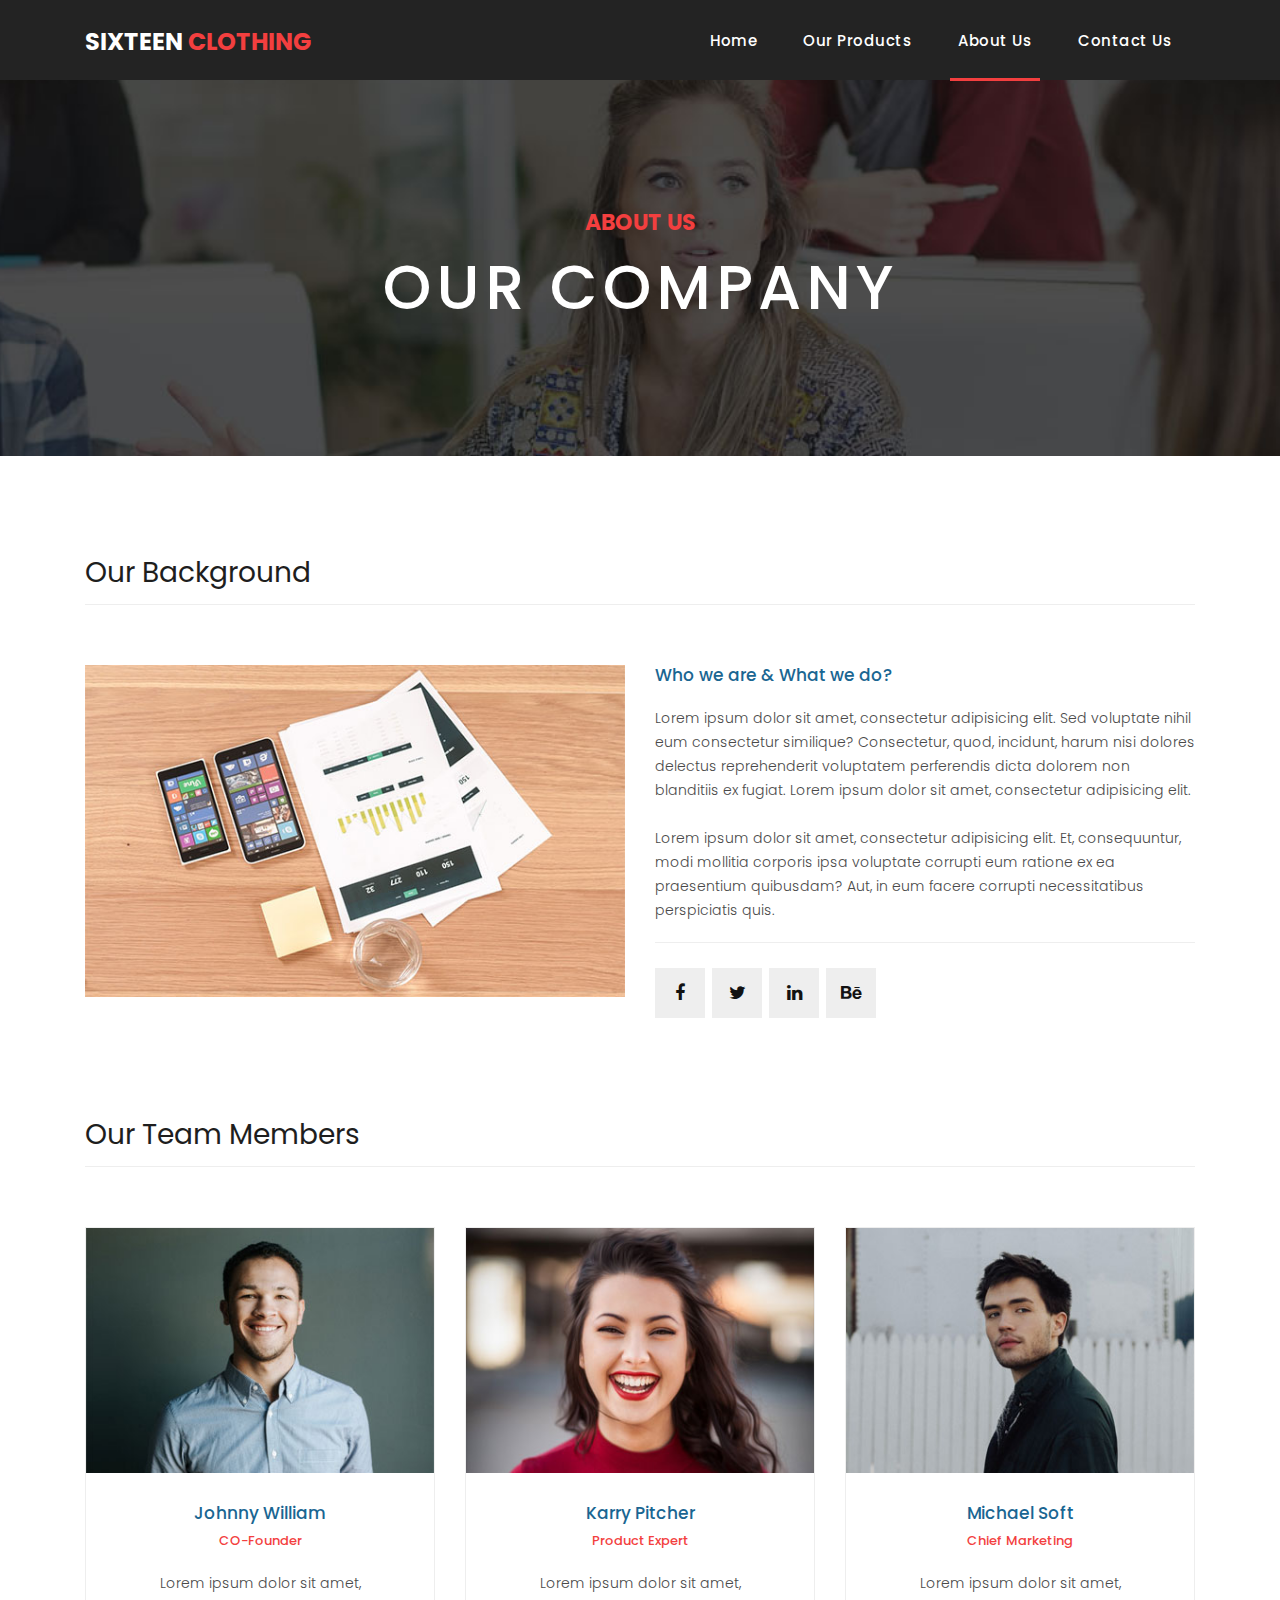
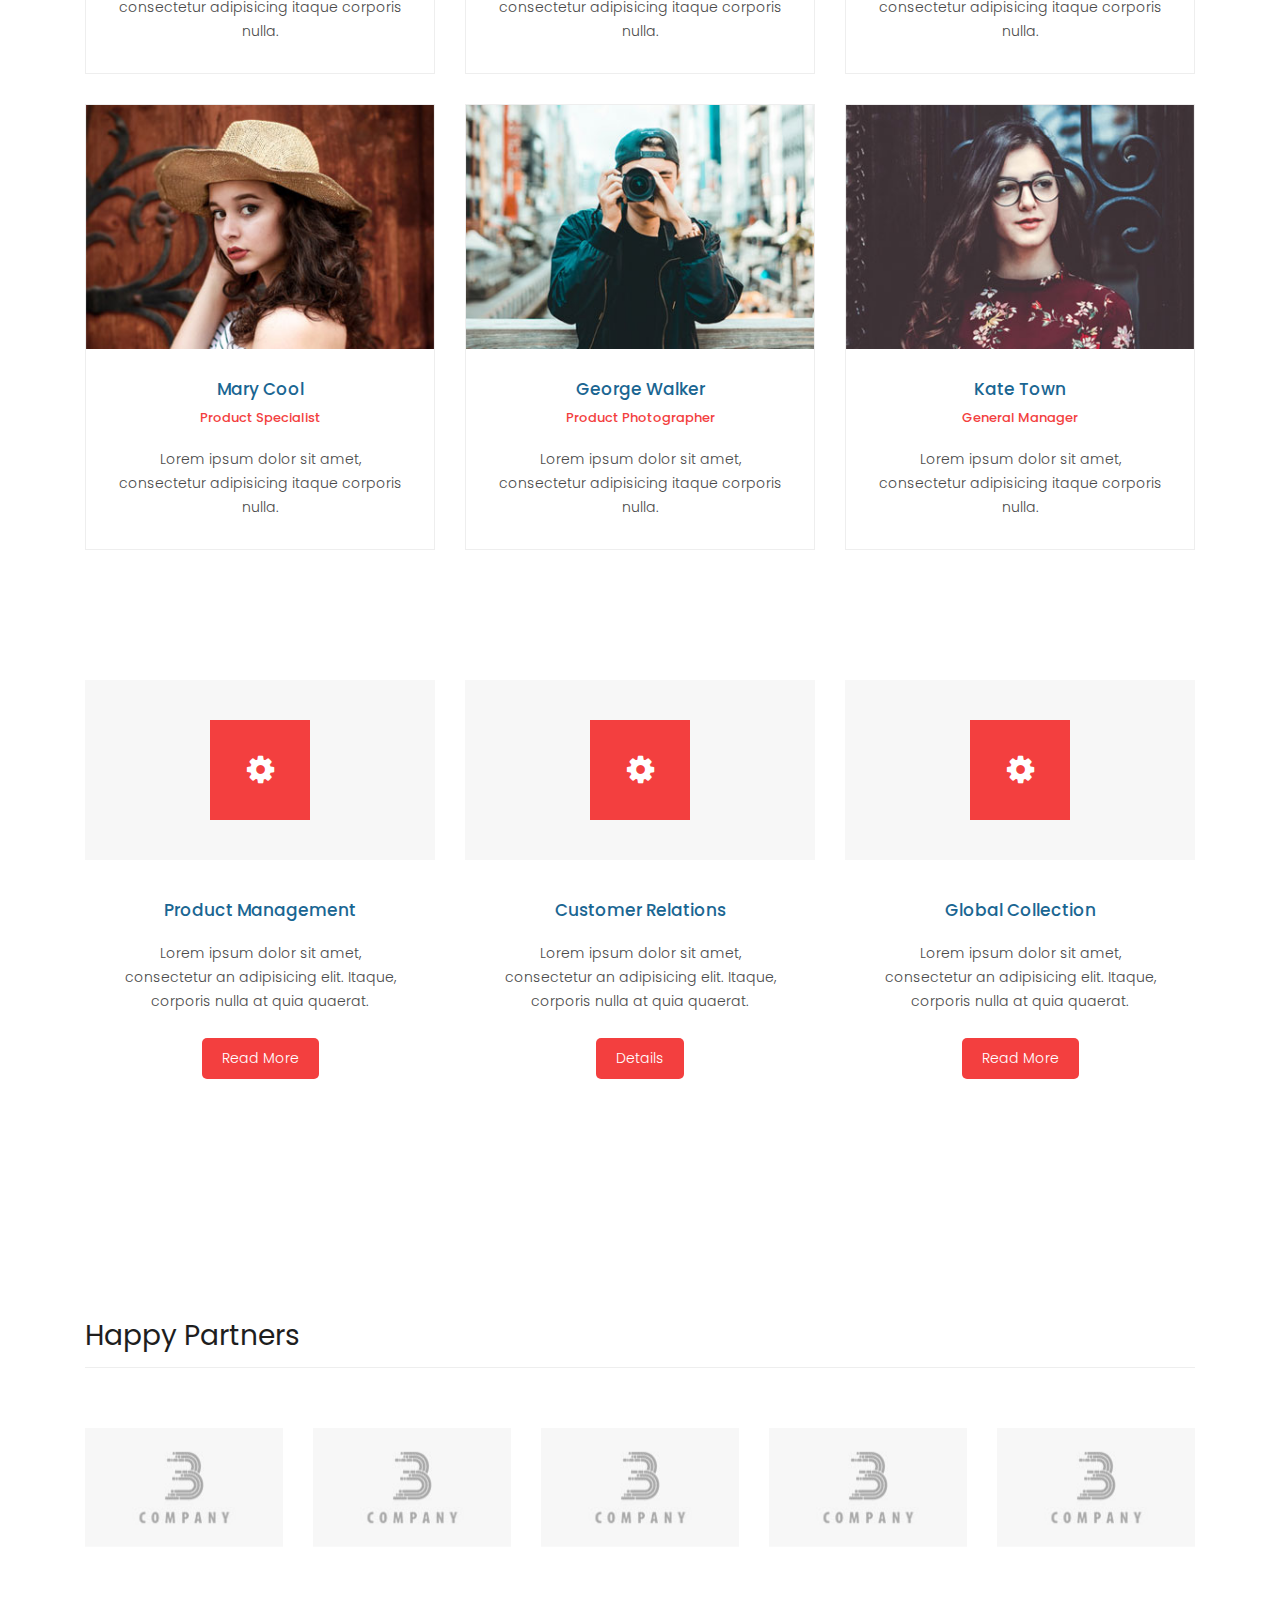
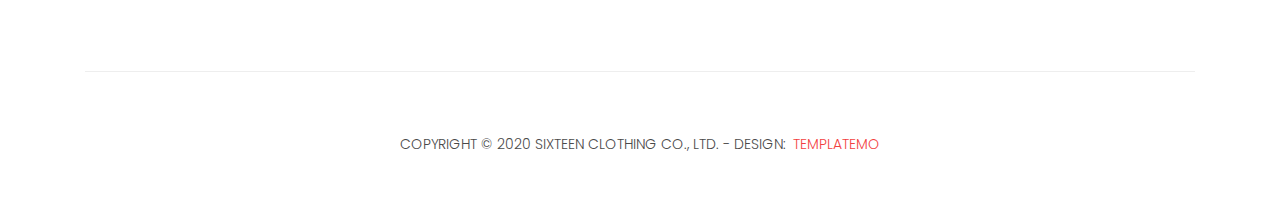
<file: templatemo_546_sixteen_clothing/about.html>
<!DOCTYPE html>
<html lang="en">

  <head>

    <meta charset="utf-8">
    <meta name="viewport" content="width=device-width, initial-scale=1, shrink-to-fit=no">
    <meta name="description" content="">
    <meta name="author" content="">
    <link href="https://fonts.googleapis.com/css?family=Poppins:100,200,300,400,500,600,700,800,900&display=swap" rel="stylesheet">

    <title>Sixteen Clothing - About Page</title>

    <!-- Bootstrap core CSS -->
    <link href="vendor/bootstrap/css/bootstrap.min.css" rel="stylesheet">
<!--

TemplateMo 546 Sixteen Clothing

https://templatemo.com/tm-546-sixteen-clothing

-->

    <!-- Additional CSS Files -->
    <link rel="stylesheet" href="assets/css/fontawesome.css">
    <link rel="stylesheet" href="assets/css/templatemo-sixteen.css">
    <link rel="stylesheet" href="assets/css/owl.css">

  </head>

  <body>

    <!-- ***** Preloader Start ***** -->
    <div id="preloader">
        <div class="jumper">
            <div></div>
            <div></div>
            <div></div>
        </div>
    </div>  
    <!-- ***** Preloader End ***** -->

    <!-- Header -->
    <header class="">
      <nav class="navbar navbar-expand-lg">
        <div class="container">
          <a class="navbar-brand" href="index.html"><h2>Sixteen <em>Clothing</em></h2></a>
          <button class="navbar-toggler" type="button" data-toggle="collapse" data-target="#navbarResponsive" aria-controls="navbarResponsive" aria-expanded="false" aria-label="Toggle navigation">
            <span class="navbar-toggler-icon"></span>
          </button>
          <div class="collapse navbar-collapse" id="navbarResponsive">
            <ul class="navbar-nav ml-auto">
              <li class="nav-item">
                <a class="nav-link" href="index.html">Home
                  <span class="sr-only">(current)</span>
                </a>
              </li> 
              <li class="nav-item">
                <a class="nav-link" href="products.html">Our Products</a>
              </li>
              <li class="nav-item active">
                <a class="nav-link" href="about.html">About Us</a>
              </li>
              <li class="nav-item">
                <a class="nav-link" href="contact.html">Contact Us</a>
              </li>
            </ul>
          </div>
        </div>
      </nav>
    </header>

    <!-- Page Content -->
    <div class="page-heading about-heading header-text">
      <div class="container">
        <div class="row">
          <div class="col-md-12">
            <div class="text-content">
              <h4>about us</h4>
              <h2>our company</h2>
            </div>
          </div>
        </div>
      </div>
    </div>


    <div class="best-features about-features">
      <div class="container">
        <div class="row">
          <div class="col-md-12">
            <div class="section-heading">
              <h2>Our Background</h2>
            </div>
          </div>
          <div class="col-md-6">
            <div class="right-image">
              <img src="assets/images/feature-image.jpg" alt="">
            </div>
          </div>
          <div class="col-md-6">
            <div class="left-content">
              <h4>Who we are &amp; What we do?</h4>
              <p>Lorem ipsum dolor sit amet, consectetur adipisicing elit. Sed voluptate nihil eum consectetur similique? Consectetur, quod, incidunt, harum nisi dolores delectus reprehenderit voluptatem perferendis dicta dolorem non blanditiis ex fugiat. Lorem ipsum dolor sit amet, consectetur adipisicing elit.<br><br>Lorem ipsum dolor sit amet, consectetur adipisicing elit. Et, consequuntur, modi mollitia corporis ipsa voluptate corrupti eum ratione ex ea praesentium quibusdam? Aut, in eum facere corrupti necessitatibus perspiciatis quis.</p>
              <ul class="social-icons">
                <li><a href="#"><i class="fa fa-facebook"></i></a></li>
                <li><a href="#"><i class="fa fa-twitter"></i></a></li>
                <li><a href="#"><i class="fa fa-linkedin"></i></a></li>
                <li><a href="#"><i class="fa fa-behance"></i></a></li>
              </ul>
            </div>
          </div>
        </div>
      </div>
    </div>

    
    <div class="team-members">
      <div class="container">
        <div class="row">
          <div class="col-md-12">
            <div class="section-heading">
              <h2>Our Team Members</h2>
            </div>
          </div>
          <div class="col-md-4">
            <div class="team-member">
              <div class="thumb-container">
                <img src="assets/images/team_01.jpg" alt="">
                <div class="hover-effect">
                  <div class="hover-content">
                    <ul class="social-icons">
                      <li><a href="#"><i class="fa fa-facebook"></i></a></li>
                      <li><a href="#"><i class="fa fa-twitter"></i></a></li>
                      <li><a href="#"><i class="fa fa-linkedin"></i></a></li>
                      <li><a href="#"><i class="fa fa-behance"></i></a></li>
                    </ul>
                  </div>
                </div>
              </div>
              <div class="down-content">
                <h4>Johnny William</h4>
                <span>CO-Founder</span>
                <p>Lorem ipsum dolor sit amet, consectetur adipisicing itaque corporis nulla.</p>
              </div>
            </div>
          </div>
          <div class="col-md-4">
            <div class="team-member">
              <div class="thumb-container">
                <img src="assets/images/team_02.jpg" alt="">
                <div class="hover-effect">
                  <div class="hover-content">
                    <ul class="social-icons">
                      <li><a href="#"><i class="fa fa-facebook"></i></a></li>
                      <li><a href="#"><i class="fa fa-twitter"></i></a></li>
                      <li><a href="#"><i class="fa fa-linkedin"></i></a></li>
                      <li><a href="#"><i class="fa fa-behance"></i></a></li>
                    </ul>
                  </div>
                </div>
              </div>
              <div class="down-content">
                <h4>Karry Pitcher</h4>
                <span>Product Expert</span>
                <p>Lorem ipsum dolor sit amet, consectetur adipisicing itaque corporis nulla.</p>
              </div>
            </div>
          </div>
          <div class="col-md-4">
            <div class="team-member">
              <div class="thumb-container">
                <img src="assets/images/team_03.jpg" alt="">
                <div class="hover-effect">
                  <div class="hover-content">
                    <ul class="social-icons">
                      <li><a href="#"><i class="fa fa-facebook"></i></a></li>
                      <li><a href="#"><i class="fa fa-twitter"></i></a></li>
                      <li><a href="#"><i class="fa fa-linkedin"></i></a></li>
                      <li><a href="#"><i class="fa fa-behance"></i></a></li>
                    </ul>
                  </div>
                </div>
              </div>
              <div class="down-content">
                <h4>Michael Soft</h4>
                <span>Chief Marketing</span>
                <p>Lorem ipsum dolor sit amet, consectetur adipisicing itaque corporis nulla.</p>
              </div>
            </div>
          </div>
          <div class="col-md-4">
            <div class="team-member">
              <div class="thumb-container">
                <img src="assets/images/team_04.jpg" alt="">
                <div class="hover-effect">
                  <div class="hover-content">
                    <ul class="social-icons">
                      <li><a href="#"><i class="fa fa-facebook"></i></a></li>
                      <li><a href="#"><i class="fa fa-twitter"></i></a></li>
                      <li><a href="#"><i class="fa fa-linkedin"></i></a></li>
                      <li><a href="#"><i class="fa fa-behance"></i></a></li>
                    </ul>
                  </div>
                </div>
              </div>
              <div class="down-content">
                <h4>Mary Cool</h4>
                <span>Product Specialist</span>
                <p>Lorem ipsum dolor sit amet, consectetur adipisicing itaque corporis nulla.</p>
              </div>
            </div>
          </div>
          <div class="col-md-4">
            <div class="team-member">
              <div class="thumb-container">
                <img src="assets/images/team_05.jpg" alt="">
                <div class="hover-effect">
                  <div class="hover-content">
                    <ul class="social-icons">
                      <li><a href="#"><i class="fa fa-facebook"></i></a></li>
                      <li><a href="#"><i class="fa fa-twitter"></i></a></li>
                      <li><a href="#"><i class="fa fa-linkedin"></i></a></li>
                      <li><a href="#"><i class="fa fa-behance"></i></a></li>
                    </ul>
                  </div>
                </div>
              </div>
              <div class="down-content">
                <h4>George Walker</h4>
                <span>Product Photographer</span>
                <p>Lorem ipsum dolor sit amet, consectetur adipisicing itaque corporis nulla.</p>
              </div>
            </div>
          </div>
          <div class="col-md-4">
            <div class="team-member">
              <div class="thumb-container">
                <img src="assets/images/team_06.jpg" alt="">
                <div class="hover-effect">
                  <div class="hover-content">
                    <ul class="social-icons">
                      <li><a href="#"><i class="fa fa-facebook"></i></a></li>
                      <li><a href="#"><i class="fa fa-twitter"></i></a></li>
                      <li><a href="#"><i class="fa fa-linkedin"></i></a></li>
                      <li><a href="#"><i class="fa fa-behance"></i></a></li>
                    </ul>
                  </div>
                </div>
              </div>
              <div class="down-content">
                <h4>Kate Town</h4>
                <span>General Manager</span>
                <p>Lorem ipsum dolor sit amet, consectetur adipisicing itaque corporis nulla.</p>
              </div>
            </div>
          </div>
        </div>
      </div>
    </div>


    <div class="services">
      <div class="container">
        <div class="row">
          <div class="col-md-4">
            <div class="service-item">
              <div class="icon">
                <i class="fa fa-gear"></i>
              </div>
              <div class="down-content">
                <h4>Product Management</h4>
                <p>Lorem ipsum dolor sit amet, consectetur an adipisicing elit. Itaque, corporis nulla at quia quaerat.</p>
                <a href="#" class="filled-button">Read More</a>
              </div>
            </div>
          </div>
          <div class="col-md-4">
            <div class="service-item">
              <div class="icon">
                <i class="fa fa-gear"></i>
              </div>
              <div class="down-content">
                <h4>Customer Relations</h4>
                <p>Lorem ipsum dolor sit amet, consectetur an adipisicing elit. Itaque, corporis nulla at quia quaerat.</p>
                <a href="#" class="filled-button">Details</a>
              </div>
            </div>
          </div>
          <div class="col-md-4">
            <div class="service-item">
              <div class="icon">
                <i class="fa fa-gear"></i>
              </div>
              <div class="down-content">
                <h4>Global Collection</h4>
                <p>Lorem ipsum dolor sit amet, consectetur an adipisicing elit. Itaque, corporis nulla at quia quaerat.</p>
                <a href="#" class="filled-button">Read More</a>
              </div>
            </div>
          </div>
        </div>
      </div>
    </div>


    <div class="happy-clients">
      <div class="container">
        <div class="row">
          <div class="col-md-12">
            <div class="section-heading">
              <h2>Happy Partners</h2>
            </div>
          </div>
          <div class="col-md-12">
            <div class="owl-clients owl-carousel">
              <div class="client-item">
                <img src="assets/images/client-01.png" alt="1">
              </div>
              
              <div class="client-item">
                <img src="assets/images/client-01.png" alt="2">
              </div>
              
              <div class="client-item">
                <img src="assets/images/client-01.png" alt="3">
              </div>
              
              <div class="client-item">
                <img src="assets/images/client-01.png" alt="4">
              </div>
              
              <div class="client-item">
                <img src="assets/images/client-01.png" alt="5">
              </div>
              
              <div class="client-item">
                <img src="assets/images/client-01.png" alt="6">
              </div>
            </div>
          </div>
        </div>
      </div>
    </div>

    
    <footer>
      <div class="container">
        <div class="row">
          <div class="col-md-12">
            <div class="inner-content">
              <p>Copyright &copy; 2020 Sixteen Clothing Co., Ltd.
            
            - Design: <a rel="nofollow noopener" href="https://templatemo.com" target="_blank">TemplateMo</a></p>
            </div>
          </div>
        </div>
      </div>
    </footer>


    <!-- Bootstrap core JavaScript -->
    <script src="vendor/jquery/jquery.min.js"></script>
    <script src="vendor/bootstrap/js/bootstrap.bundle.min.js"></script>


    <!-- Additional Scripts -->
    <script src="assets/js/custom.js"></script>
    <script src="assets/js/owl.js"></script>
    <script src="assets/js/slick.js"></script>
    <script src="assets/js/isotope.js"></script>
    <script src="assets/js/accordions.js"></script>


    <script language = "text/Javascript"> 
      cleared[0] = cleared[1] = cleared[2] = 0; //set a cleared flag for each field
      function clearField(t){                   //declaring the array outside of the
      if(! cleared[t.id]){                      // function makes it static and global
          cleared[t.id] = 1;  // you could use true and false, but that's more typing
          t.value='';         // with more chance of typos
          t.style.color='#fff';
          }
      }
    </script>


  </body>

</html>
</file>
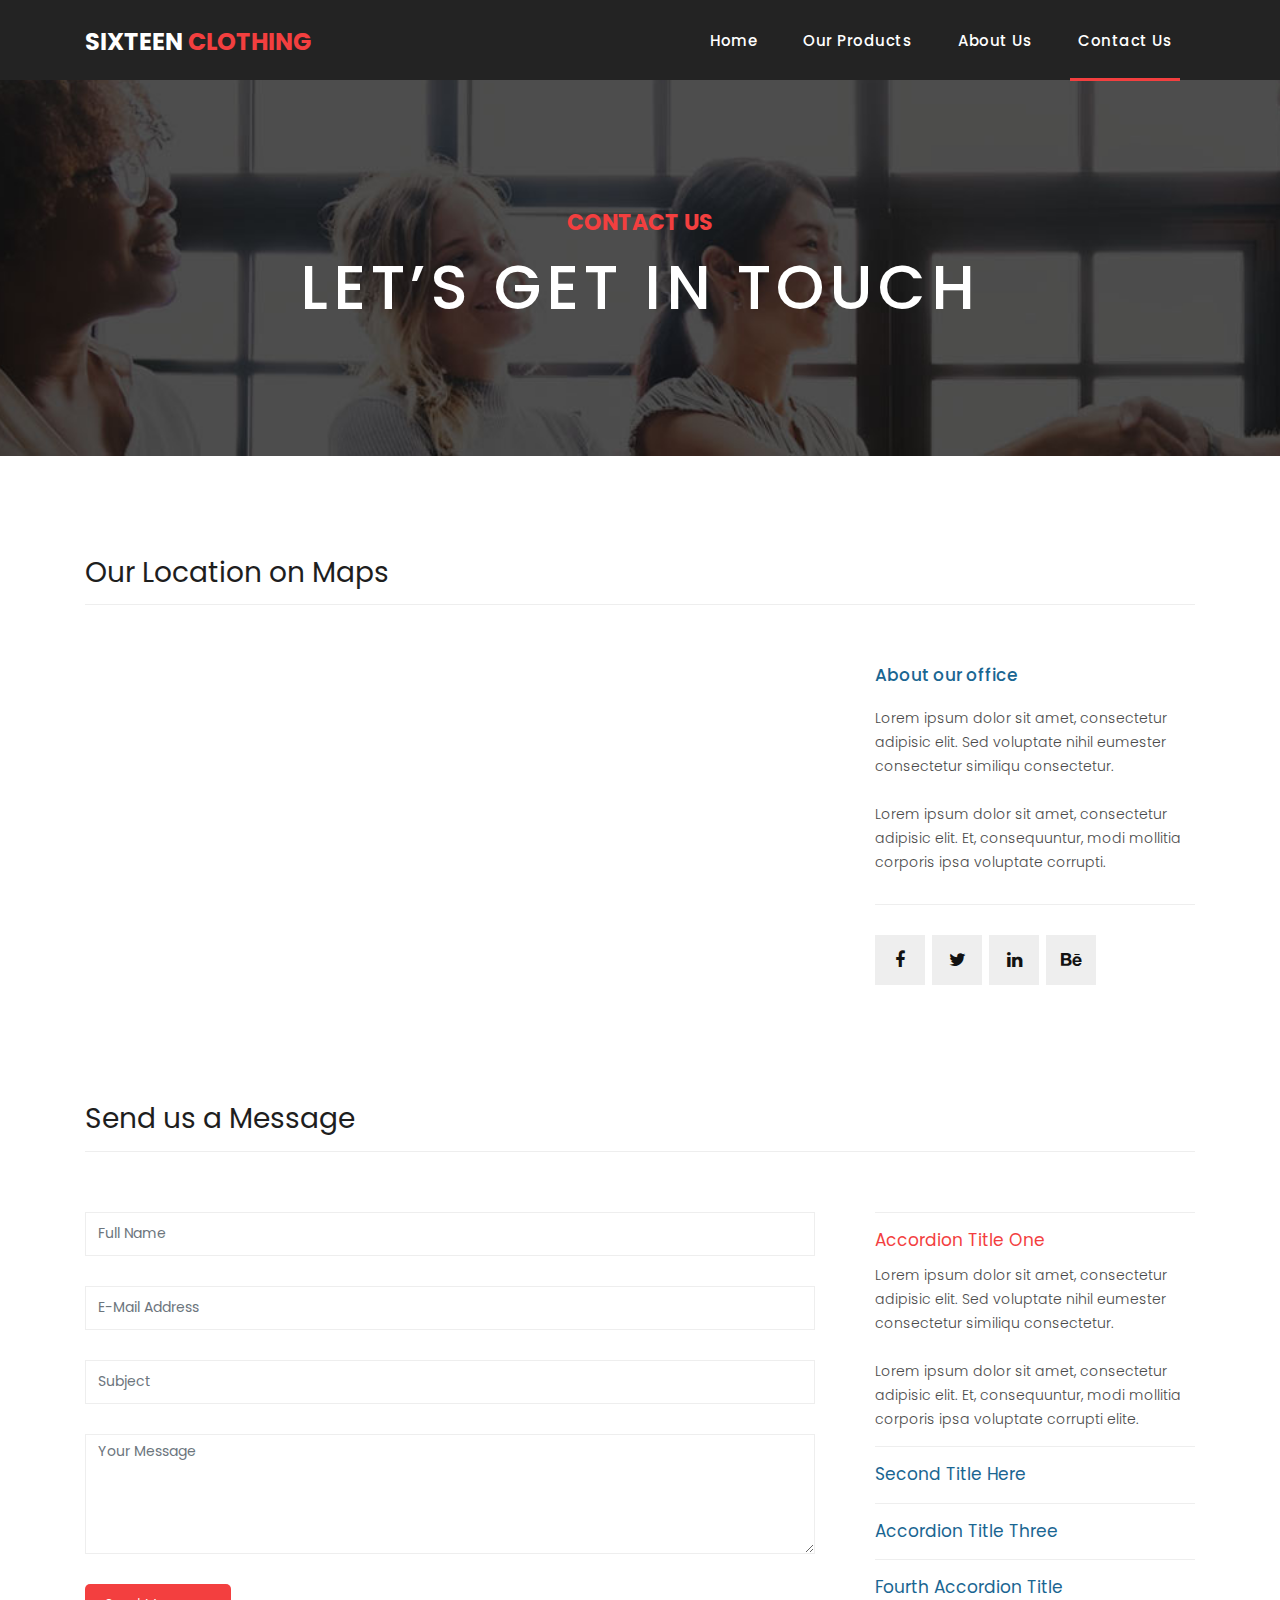
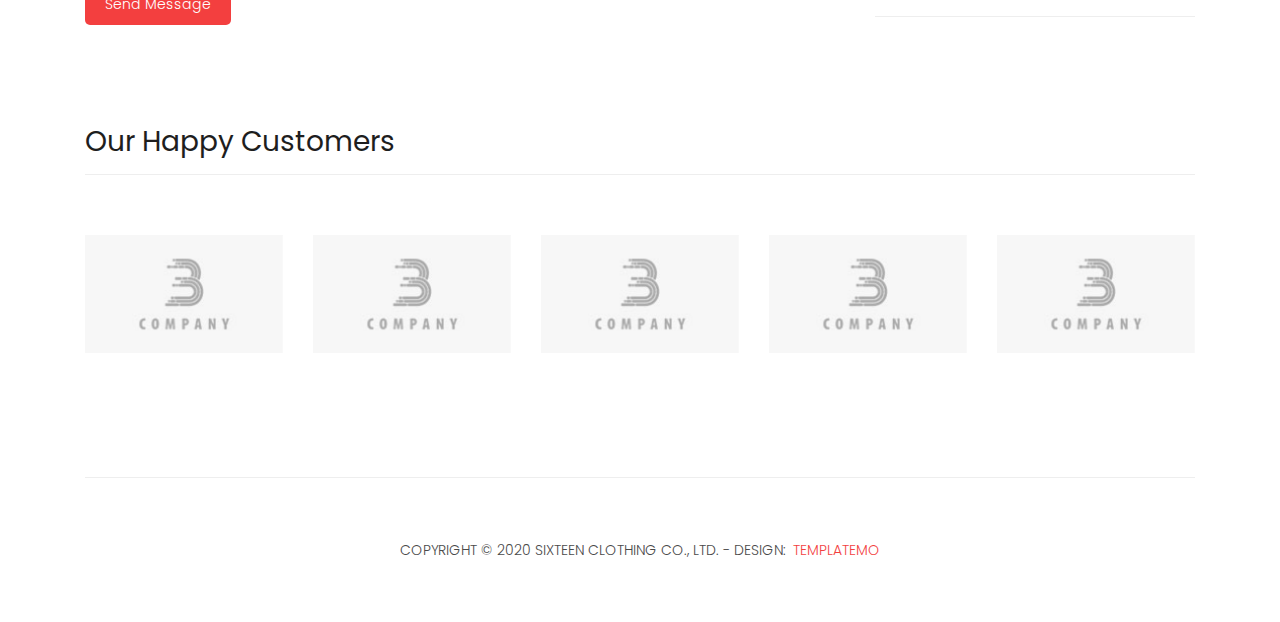
<file: templatemo_546_sixteen_clothing/contact.html>
<!DOCTYPE html>
<html lang="en">

  <head>

    <meta charset="utf-8">
    <meta name="viewport" content="width=device-width, initial-scale=1, shrink-to-fit=no">
    <meta name="description" content="">
    <meta name="author" content="">
    <link href="https://fonts.googleapis.com/css?family=Poppins:100,200,300,400,500,600,700,800,900&display=swap" rel="stylesheet">

    <title>Sixteen Clothing - Contact Page</title>

    <!-- Bootstrap core CSS -->
    <link href="vendor/bootstrap/css/bootstrap.min.css" rel="stylesheet">
<!--

TemplateMo 546 Sixteen Clothing

https://templatemo.com/tm-546-sixteen-clothing

-->

    <!-- Additional CSS Files -->
    <link rel="stylesheet" href="assets/css/fontawesome.css">
    <link rel="stylesheet" href="assets/css/templatemo-sixteen.css">
    <link rel="stylesheet" href="assets/css/owl.css">

  </head>

  <body>

    <!-- ***** Preloader Start ***** -->
    <div id="preloader">
        <div class="jumper">
            <div></div>
            <div></div>
            <div></div>
        </div>
    </div>  
    <!-- ***** Preloader End ***** -->

    <!-- Header -->
    <header class="">
      <nav class="navbar navbar-expand-lg">
        <div class="container">
          <a class="navbar-brand" href="index.html"><h2>Sixteen <em>Clothing</em></h2></a>
          <button class="navbar-toggler" type="button" data-toggle="collapse" data-target="#navbarResponsive" aria-controls="navbarResponsive" aria-expanded="false" aria-label="Toggle navigation">
            <span class="navbar-toggler-icon"></span>
          </button>
          <div class="collapse navbar-collapse" id="navbarResponsive">
            <ul class="navbar-nav ml-auto">
              <li class="nav-item">
                <a class="nav-link" href="index.html">Home
                  <span class="sr-only">(current)</span>
                </a>
              </li> 
              <li class="nav-item">
                <a class="nav-link" href="products.html">Our Products</a>
              </li>
              <li class="nav-item">
                <a class="nav-link" href="about.html">About Us</a>
              </li>
              <li class="nav-item active">
                <a class="nav-link" href="contact.html">Contact Us</a>
              </li>
            </ul>
          </div>
        </div>
      </nav>
    </header>

    <!-- Page Content -->
    <div class="page-heading contact-heading header-text">
      <div class="container">
        <div class="row">
          <div class="col-md-12">
            <div class="text-content">
              <h4>contact us</h4>
              <h2>let’s get in touch</h2>
            </div>
          </div>
        </div>
      </div>
    </div>


    <div class="find-us">
      <div class="container">
        <div class="row">
          <div class="col-md-12">
            <div class="section-heading">
              <h2>Our Location on Maps</h2>
            </div>
          </div>
          <div class="col-md-8">
<!-- How to change your own map point
	1. Go to Google Maps
	2. Click on your location point
	3. Click "Share" and choose "Embed map" tab
	4. Copy only URL and paste it within the src="" field below
-->
            <div id="map">
              <iframe src="https://maps.google.com/maps?q=Av.+L%C3%BAcio+Costa,+Rio+de+Janeiro+-+RJ,+Brazil&t=&z=13&ie=UTF8&iwloc=&output=embed" width="100%" height="330px" frameborder="0" style="border:0" allowfullscreen></iframe>
            </div>
          </div>
          <div class="col-md-4">
            <div class="left-content">
              <h4>About our office</h4>
              <p>Lorem ipsum dolor sit amet, consectetur adipisic elit. Sed voluptate nihil eumester consectetur similiqu consectetur.<br><br>Lorem ipsum dolor sit amet, consectetur adipisic elit. Et, consequuntur, modi mollitia corporis ipsa voluptate corrupti.</p>
              <ul class="social-icons">
                <li><a href="#"><i class="fa fa-facebook"></i></a></li>
                <li><a href="#"><i class="fa fa-twitter"></i></a></li>
                <li><a href="#"><i class="fa fa-linkedin"></i></a></li>
                <li><a href="#"><i class="fa fa-behance"></i></a></li>
              </ul>
            </div>
          </div>
        </div>
      </div>
    </div>

    
    <div class="send-message">
      <div class="container">
        <div class="row">
          <div class="col-md-12">
            <div class="section-heading">
              <h2>Send us a Message</h2>
            </div>
          </div>
          <div class="col-md-8">
            <div class="contact-form">
              <form id="contact" action="" method="post">
                <div class="row">
                  <div class="col-lg-12 col-md-12 col-sm-12">
                    <fieldset>
                      <input name="name" type="text" class="form-control" id="name" placeholder="Full Name" required="">
                    </fieldset>
                  </div>
                  <div class="col-lg-12 col-md-12 col-sm-12">
                    <fieldset>
                      <input name="email" type="text" class="form-control" id="email" placeholder="E-Mail Address" required="">
                    </fieldset>
                  </div>
                  <div class="col-lg-12 col-md-12 col-sm-12">
                    <fieldset>
                      <input name="subject" type="text" class="form-control" id="subject" placeholder="Subject" required="">
                    </fieldset>
                  </div>
                  <div class="col-lg-12">
                    <fieldset>
                      <textarea name="message" rows="6" class="form-control" id="message" placeholder="Your Message" required=""></textarea>
                    </fieldset>
                  </div>
                  <div class="col-lg-12">
                    <fieldset>
                      <button type="submit" id="form-submit" class="filled-button">Send Message</button>
                    </fieldset>
                  </div>
                </div>
              </form>
            </div>
          </div>
          <div class="col-md-4">
            <ul class="accordion">
              <li>
                  <a>Accordion Title One</a>
                  <div class="content">
                      <p>Lorem ipsum dolor sit amet, consectetur adipisic elit. Sed voluptate nihil eumester consectetur similiqu consectetur.<br><br>Lorem ipsum dolor sit amet, consectetur adipisic elit. Et, consequuntur, modi mollitia corporis ipsa voluptate corrupti elite.</p>
                  </div>
              </li>
              <li>
                  <a>Second Title Here</a>
                  <div class="content">
                      <p>Lorem ipsum dolor sit amet, consectetur adipisic elit. Sed voluptate nihil eumester consectetur similiqu consectetur.<br><br>Lorem ipsum dolor sit amet, consectetur adipisic elit. Et, consequuntur, modi mollitia corporis ipsa voluptate corrupti elite.</p>
                  </div>
              </li>
              <li>
                  <a>Accordion Title Three</a>
                  <div class="content">
                      <p>Lorem ipsum dolor sit amet, consectetur adipisic elit. Sed voluptate nihil eumester consectetur similiqu consectetur.<br><br>Lorem ipsum dolor sit amet, consectetur adipisic elit. Et, consequuntur, modi mollitia corporis ipsa voluptate corrupti elite.</p>
                  </div>
              </li>
              <li>
                  <a>Fourth Accordion Title</a>
                  <div class="content">
                      <p>Lorem ipsum dolor sit amet, consectetur adipisic elit. Sed voluptate nihil eumester consectetur similiqu consectetur.<br><br>Lorem ipsum dolor sit amet, consectetur adipisic elit. Et, consequuntur, modi mollitia corporis ipsa voluptate corrupti elite.</p>
                  </div>
              </li>
            </ul>
          </div>
        </div>
      </div>
    </div>

    <div class="happy-clients">
      <div class="container">
        <div class="row">
          <div class="col-md-12">
            <div class="section-heading">
              <h2>Our Happy Customers</h2>
            </div>
          </div>
          <div class="col-md-12">
            <div class="owl-clients owl-carousel">
              <div class="client-item">
                <img src="assets/images/client-01.png" alt="1">
              </div>
              
              <div class="client-item">
                <img src="assets/images/client-01.png" alt="2">
              </div>
              
              <div class="client-item">
                <img src="assets/images/client-01.png" alt="3">
              </div>
              
              <div class="client-item">
                <img src="assets/images/client-01.png" alt="4">
              </div>
              
              <div class="client-item">
                <img src="assets/images/client-01.png" alt="5">
              </div>
              
              <div class="client-item">
                <img src="assets/images/client-01.png" alt="6">
              </div>
            </div>
          </div>
        </div>
      </div>
    </div>

    
    <footer>
      <div class="container">
        <div class="row">
          <div class="col-md-12">
            <div class="inner-content">
              <p>Copyright &copy; 2020 Sixteen Clothing Co., Ltd.
            
            - Design: <a rel="nofollow noopener" href="https://templatemo.com" target="_blank">TemplateMo</a></p>
            </div>
          </div>
        </div>
      </div>
    </footer>


    <!-- Bootstrap core JavaScript -->
    <script src="vendor/jquery/jquery.min.js"></script>
    <script src="vendor/bootstrap/js/bootstrap.bundle.min.js"></script>


    <!-- Additional Scripts -->
    <script src="assets/js/custom.js"></script>
    <script src="assets/js/owl.js"></script>
    <script src="assets/js/slick.js"></script>
    <script src="assets/js/isotope.js"></script>
    <script src="assets/js/accordions.js"></script>


    <script language = "text/Javascript"> 
      cleared[0] = cleared[1] = cleared[2] = 0; //set a cleared flag for each field
      function clearField(t){                   //declaring the array outside of the
      if(! cleared[t.id]){                      // function makes it static and global
          cleared[t.id] = 1;  // you could use true and false, but that's more typing
          t.value='';         // with more chance of typos
          t.style.color='#fff';
          }
      }
    </script>


  </body>

</html>
</file>
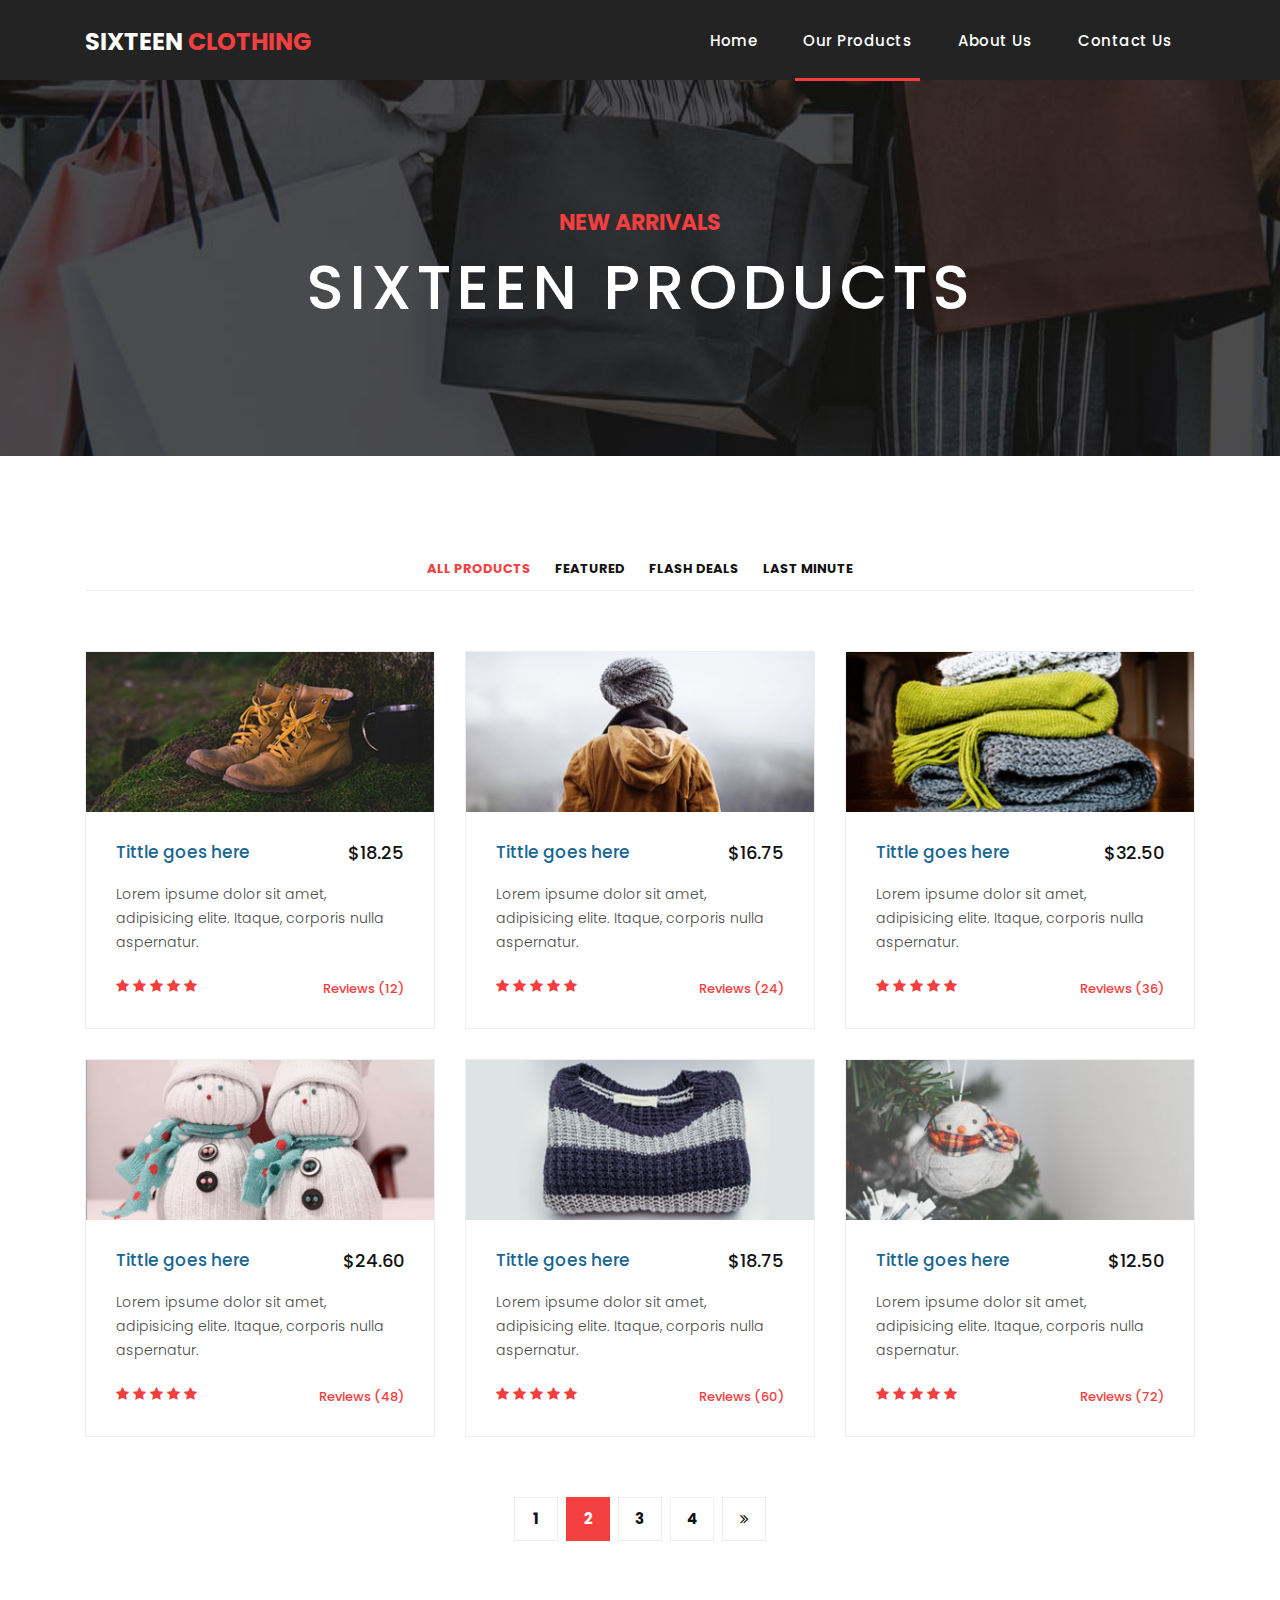
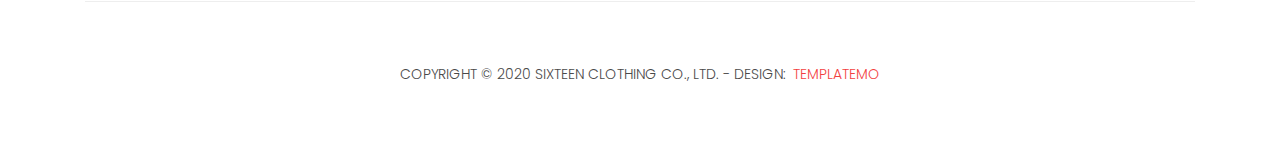
<file: templatemo_546_sixteen_clothing/products.html>
<!DOCTYPE html>
<html lang="en">

  <head>

    <meta charset="utf-8">
    <meta name="viewport" content="width=device-width, initial-scale=1, shrink-to-fit=no">
    <meta name="description" content="">
    <meta name="author" content="">
    <link href="https://fonts.googleapis.com/css?family=Poppins:100,200,300,400,500,600,700,800,900&display=swap" rel="stylesheet">

    <title>Sixteen Clothing Products</title>

    <!-- Bootstrap core CSS -->
    <link href="vendor/bootstrap/css/bootstrap.min.css" rel="stylesheet">
<!--

TemplateMo 546 Sixteen Clothing

https://templatemo.com/tm-546-sixteen-clothing

-->

    <!-- Additional CSS Files -->
    <link rel="stylesheet" href="assets/css/fontawesome.css">
    <link rel="stylesheet" href="assets/css/templatemo-sixteen.css">
    <link rel="stylesheet" href="assets/css/owl.css">

  </head>

  <body>

    <!-- ***** Preloader Start ***** -->
    <div id="preloader">
        <div class="jumper">
            <div></div>
            <div></div>
            <div></div>
        </div>
    </div>  
    <!-- ***** Preloader End ***** -->

    <!-- Header -->
    <header class="">
      <nav class="navbar navbar-expand-lg">
        <div class="container">
          <a class="navbar-brand" href="index.html"><h2>Sixteen <em>Clothing</em></h2></a>
          <button class="navbar-toggler" type="button" data-toggle="collapse" data-target="#navbarResponsive" aria-controls="navbarResponsive" aria-expanded="false" aria-label="Toggle navigation">
            <span class="navbar-toggler-icon"></span>
          </button>
          <div class="collapse navbar-collapse" id="navbarResponsive">
            <ul class="navbar-nav ml-auto">
              <li class="nav-item">
                <a class="nav-link" href="index.html">Home
                  <span class="sr-only">(current)</span>
                </a>
              </li> 
              <li class="nav-item active">
                <a class="nav-link" href="products.html">Our Products</a>
              </li>
              <li class="nav-item">
                <a class="nav-link" href="about.html">About Us</a>
              </li>
              <li class="nav-item">
                <a class="nav-link" href="contact.html">Contact Us</a>
              </li>
            </ul>
          </div>
        </div>
      </nav>
    </header>

    <!-- Page Content -->
    <div class="page-heading products-heading header-text">
      <div class="container">
        <div class="row">
          <div class="col-md-12">
            <div class="text-content">
              <h4>new arrivals</h4>
              <h2>sixteen products</h2>
            </div>
          </div>
        </div>
      </div>
    </div>

    
    <div class="products">
      <div class="container">
        <div class="row">
          <div class="col-md-12">
            <div class="filters">
              <ul>
                  <li class="active" data-filter="*">All Products</li>
                  <li data-filter=".des">Featured</li>
                  <li data-filter=".dev">Flash Deals</li>
                  <li data-filter=".gra">Last Minute</li>
              </ul>
            </div>
          </div>
          <div class="col-md-12">
            <div class="filters-content">
                <div class="row grid">
                    <div class="col-lg-4 col-md-4 all des">
                      <div class="product-item">
                        <a href="#"><img src="assets/images/product_01.jpg" alt=""></a>
                        <div class="down-content">
                          <a href="#"><h4>Tittle goes here</h4></a>
                          <h6>$18.25</h6>
                          <p>Lorem ipsume dolor sit amet, adipisicing elite. Itaque, corporis nulla aspernatur.</p>
                          <ul class="stars">
                            <li><i class="fa fa-star"></i></li>
                            <li><i class="fa fa-star"></i></li>
                            <li><i class="fa fa-star"></i></li>
                            <li><i class="fa fa-star"></i></li>
                            <li><i class="fa fa-star"></i></li>
                          </ul>
                          <span>Reviews (12)</span>
                        </div>
                      </div>
                    </div>
                    <div class="col-lg-4 col-md-4 all dev">
                      <div class="product-item">
                        <a href="#"><img src="assets/images/product_02.jpg" alt=""></a>
                        <div class="down-content">
                          <a href="#"><h4>Tittle goes here</h4></a>
                          <h6>$16.75</h6>
                          <p>Lorem ipsume dolor sit amet, adipisicing elite. Itaque, corporis nulla aspernatur.</p>
                          <ul class="stars">
                            <li><i class="fa fa-star"></i></li>
                            <li><i class="fa fa-star"></i></li>
                            <li><i class="fa fa-star"></i></li>
                            <li><i class="fa fa-star"></i></li>
                            <li><i class="fa fa-star"></i></li>
                          </ul>
                          <span>Reviews (24)</span>
                        </div>
                      </div>
                    </div>
                    <div class="col-lg-4 col-md-4 all gra">
                      <div class="product-item">
                        <a href="#"><img src="assets/images/product_03.jpg" alt=""></a>
                        <div class="down-content">
                          <a href="#"><h4>Tittle goes here</h4></a>
                          <h6>$32.50</h6>
                          <p>Lorem ipsume dolor sit amet, adipisicing elite. Itaque, corporis nulla aspernatur.</p>
                          <ul class="stars">
                            <li><i class="fa fa-star"></i></li>
                            <li><i class="fa fa-star"></i></li>
                            <li><i class="fa fa-star"></i></li>
                            <li><i class="fa fa-star"></i></li>
                            <li><i class="fa fa-star"></i></li>
                          </ul>
                          <span>Reviews (36)</span>
                        </div>
                      </div>
                    </div>
                    <div class="col-lg-4 col-md-4 all gra">
                      <div class="product-item">
                        <a href="#"><img src="assets/images/product_04.jpg" alt=""></a>
                        <div class="down-content">
                          <a href="#"><h4>Tittle goes here</h4></a>
                          <h6>$24.60</h6>
                          <p>Lorem ipsume dolor sit amet, adipisicing elite. Itaque, corporis nulla aspernatur.</p>
                          <ul class="stars">
                            <li><i class="fa fa-star"></i></li>
                            <li><i class="fa fa-star"></i></li>
                            <li><i class="fa fa-star"></i></li>
                            <li><i class="fa fa-star"></i></li>
                            <li><i class="fa fa-star"></i></li>
                          </ul>
                          <span>Reviews (48)</span>
                        </div>
                      </div>
                    </div>
                    <div class="col-lg-4 col-md-4 all dev">
                      <div class="product-item">
                        <a href="#"><img src="assets/images/product_05.jpg" alt=""></a>
                        <div class="down-content">
                          <a href="#"><h4>Tittle goes here</h4></a>
                          <h6>$18.75</h6>
                          <p>Lorem ipsume dolor sit amet, adipisicing elite. Itaque, corporis nulla aspernatur.</p>
                          <ul class="stars">
                            <li><i class="fa fa-star"></i></li>
                            <li><i class="fa fa-star"></i></li>
                            <li><i class="fa fa-star"></i></li>
                            <li><i class="fa fa-star"></i></li>
                            <li><i class="fa fa-star"></i></li>
                          </ul>
                          <span>Reviews (60)</span>
                        </div>
                      </div>
                    </div>
                    <div class="col-lg-4 col-md-4 all des">
                      <div class="product-item">
                        <a href="#"><img src="assets/images/product_06.jpg" alt=""></a>
                        <div class="down-content">
                          <a href="#"><h4>Tittle goes here</h4></a>
                          <h6>$12.50</h6>
                          <p>Lorem ipsume dolor sit amet, adipisicing elite. Itaque, corporis nulla aspernatur.</p>
                          <ul class="stars">
                            <li><i class="fa fa-star"></i></li>
                            <li><i class="fa fa-star"></i></li>
                            <li><i class="fa fa-star"></i></li>
                            <li><i class="fa fa-star"></i></li>
                            <li><i class="fa fa-star"></i></li>
                          </ul>
                          <span>Reviews (72)</span>
                        </div>
                      </div>
                    </div>
                </div>
            </div>
          </div>
          <div class="col-md-12">
            <ul class="pages">
              <li><a href="#">1</a></li>
              <li class="active"><a href="#">2</a></li>
              <li><a href="#">3</a></li>
              <li><a href="#">4</a></li>
              <li><a href="#"><i class="fa fa-angle-double-right"></i></a></li>
            </ul>
          </div>
        </div>
      </div>
    </div>

    
    <footer>
      <div class="container">
        <div class="row">
          <div class="col-md-12">
            <div class="inner-content">
              <p>Copyright &copy; 2020 Sixteen Clothing Co., Ltd.
            
            - Design: <a rel="nofollow noopener" href="https://templatemo.com" target="_blank">TemplateMo</a></p>
            </div>
          </div>
        </div>
      </div>
    </footer>


    <!-- Bootstrap core JavaScript -->
    <script src="vendor/jquery/jquery.min.js"></script>
    <script src="vendor/bootstrap/js/bootstrap.bundle.min.js"></script>


    <!-- Additional Scripts -->
    <script src="assets/js/custom.js"></script>
    <script src="assets/js/owl.js"></script>
    <script src="assets/js/slick.js"></script>
    <script src="assets/js/isotope.js"></script>
    <script src="assets/js/accordions.js"></script>


    <script language = "text/Javascript"> 
      cleared[0] = cleared[1] = cleared[2] = 0; //set a cleared flag for each field
      function clearField(t){                   //declaring the array outside of the
      if(! cleared[t.id]){                      // function makes it static and global
          cleared[t.id] = 1;  // you could use true and false, but that's more typing
          t.value='';         // with more chance of typos
          t.style.color='#fff';
          }
      }
    </script>


  </body>

</html>
</file>
<file: templatemo_546_sixteen_clothing/assets/css/templatemo-sixteen.css>
/*

TemplateMo 546 Sixteen Clothing

https://templatemo.com/tm-546-sixteen-clothing

*/
body {
  font-family: 'Poppins', sans-serif;
  overflow-x: hidden;
  text-rendering: optimizeLegibility;
  -webkit-font-smoothing: antialiased;
  -moz-osx-font-smoothing: grayscale;
}
p {
	margin-bottom: 0px;
	font-size: 14px;
	font-weight: 300;
	color: #4a4a4a;
	line-height: 24px;
}
a {
	text-decoration: none!important;
}
ul {
	padding: 0;
	margin: 0;
	list-style: none;
}

h1,h2,h3,h4,h5,h6 {
	margin: 0px;
}

ul.social-icons li {
	display: inline-block;
	margin-right: 3px;
}

ul.social-icons li:last-child {
	margin-right: 0px;
}

ul.social-icons li a {
	width: 50px;
	height: 50px;
	display: inline-block;
	line-height: 50px;
	background-color: #eee;
	color: #121212;
	font-size: 18px;
	text-align: center;
	transition: all .3s;
}

ul.social-icons li a:hover {
	background-color: #f33f3f;
	color: #fff;
}

a.filled-button {
	background-color: #f33f3f;
	color: #fff;
	font-size: 14px;
	text-transform: capitalize;
	font-weight: 300;
	padding: 10px 20px;
	border-radius: 5px;
	display: inline-block;
	transition: all 0.3s;
}

a.filled-button:hover {
	background-color: #121212;
	color: #fff;
}

.section-heading {
	text-align: left;
	margin-bottom: 60px;
	border-bottom: 1px solid #eee;
}

.section-heading h2 {
	font-size: 28px;
	font-weight: 400;
	color: #1e1e1e;
	margin-bottom: 15px;
}

.products-heading {
	background-image: url(../images/products-heading.jpg);
}

.about-heading {
	background-image: url(../images/about-heading.jpg);
}

.contact-heading {
	background-image: url(../images/contact-heading.jpg);
}

.page-heading {
	padding: 210px 0px 130px 0px;
	text-align: center;
	background-position: center center;
	background-repeat: no-repeat;
	background-size: cover;
}

.page-heading .text-content h4 {
	color: #f33f3f;
	font-size: 22px;
	text-transform: uppercase;
	font-weight: 700;
	margin-bottom: 15px;
}

.page-heading .text-content h2 {
	color: #fff;
	font-size: 62px;
	text-transform: uppercase;
	letter-spacing: 5px;
}

#preloader {
  overflow: hidden;
  background: #f33f3f;
  left: 0;
  right: 0;
  top: 0;
  bottom: 0;
  position: fixed;
  z-index: 9999999;
  color: #fff;
}

#preloader .jumper {
  left: 0;
  top: 0;
  right: 0;
  bottom: 0;
  display: block;
  position: absolute;
  margin: auto;
  width: 50px;
  height: 50px;
}

#preloader .jumper > div {
  background-color: #fff;
  width: 10px;
  height: 10px;
  border-radius: 100%;
  -webkit-animation-fill-mode: both;
  animation-fill-mode: both;
  position: absolute;
  opacity: 0;
  width: 50px;
  height: 50px;
  -webkit-animation: jumper 1s 0s linear infinite;
  animation: jumper 1s 0s linear infinite;
}

#preloader .jumper > div:nth-child(2) {
  -webkit-animation-delay: 0.33333s;
  animation-delay: 0.33333s;
}

#preloader .jumper > div:nth-child(3) {
  -webkit-animation-delay: 0.66666s;
  animation-delay: 0.66666s;
}

@-webkit-keyframes jumper {
  0% {
    opacity: 0;
    -webkit-transform: scale(0);
    transform: scale(0);
  }
  5% {
    opacity: 1;
  }
  100% {
    -webkit-transform: scale(1);
    transform: scale(1);
    opacity: 0;
  }
}

@keyframes jumper {
  0% {
    opacity: 0;
    -webkit-transform: scale(0);
    transform: scale(0);
  }
  5% {
    opacity: 1;
  }
  100% {
    opacity: 0;
  }
}


/* Header Style */
header {
	position: absolute;
	z-index: 99999;
	width: 100%;
	height: 80px;
	background-color: #232323;
	-webkit-transition: all 0.3s ease-in-out 0s;
    -moz-transition: all 0.3s ease-in-out 0s;
    -o-transition: all 0.3s ease-in-out 0s;
    transition: all 0.3s ease-in-out 0s;
}
header .navbar {
	padding: 17px 0px;
}
.background-header .navbar {
	padding: 17px 0px;
}
.background-header {
	top: 0;
	position: fixed;
	background-color: #fff!important;
	box-shadow: 0px 1px 10px rgba(0,0,0,0.1);
}
.background-header .navbar-brand h2 {
	color: #121212!important;
}
.background-header .navbar-nav a.nav-link {
	color: #1e1e1e!important;
}
.background-header .navbar-nav .nav-link:hover,
.background-header .navbar-nav .active>.nav-link,
.background-header .navbar-nav .nav-link.active,
.background-header .navbar-nav .nav-link.show,
.background-header .navbar-nav .show>.nav-link {
	color: #f33f3f!important;
}
.navbar .navbar-brand {
	float: 	left;
	margin-top: -12px;
	outline: none;
}
.navbar .navbar-brand h2 {
	color: #fff;
	text-transform: uppercase;
	font-size: 24px;
	font-weight: 700;
	-webkit-transition: all .3s ease 0s;
    -moz-transition: all .3s ease 0s;
    -o-transition: all .3s ease 0s;
    transition: all .3s ease 0s;
}
.navbar .navbar-brand h2 em {
	font-style: normal;
	color: #f33f3f;
}
#navbarResponsive {
	z-index: 999;
}
.navbar-collapse {
	text-align: center;
}
.navbar .navbar-nav .nav-item {
	margin: 0px 15px;
}
.navbar .navbar-nav a.nav-link {
	text-transform: capitalize;
	font-size: 15px;
	font-weight: 500;
	letter-spacing: 0.5px;
	color: #fff;
	transition: all 0.5s;
	margin-top: 5px;
}
.navbar .navbar-nav .nav-link:hover,
.navbar .navbar-nav .active>.nav-link,
.navbar .navbar-nav .nav-link.active,
.navbar .navbar-nav .nav-link.show,
.navbar .navbar-nav .show>.nav-link {
	color: #fff;
	padding-bottom: 25px;
	border-bottom: 3px solid #f33f3f;
}
.navbar .navbar-toggler-icon {
	background-image: none;
}
.navbar .navbar-toggler {
	border-color: #fff;
	background-color: #fff;	
	height: 36px;
	outline: none;
	border-radius: 0px;
	position: absolute;
	right: 30px;
	top: 20px;
}
.navbar .navbar-toggler-icon:after {
	content: '\f0c9';
	color: #f33f3f;
	font-size: 18px;
	line-height: 26px;
	font-family: 'FontAwesome';
}



/* Banner Style */
.banner {
	position: relative;
	text-align: center;
	padding-top: 80px;
}

.banner-item-01 {
	padding: 300px 0px;
	background-image: url(../images/slide_01.jpg);
	background-size: cover;
	background-repeat: no-repeat;
	background-position: center center;
}

.banner-item-02 {
	padding: 300px 0px;
	background-image: url(../images/slide_02.jpg);
	background-size: cover;
	background-repeat: no-repeat;
	background-position: center center;
}

.banner-item-03 {
	padding: 300px 0px;
	background-image: url(../images/slide_03.jpg);
	background-size: cover;
	background-repeat: no-repeat;
	background-position: center center;
}

.banner .banner-item {
	max-height: 600px;
}

.banner .text-content {
	position: absolute;
	top: 50%;
	transform: translateY(-50%);
	text-align: center;
	width: 100%;
}

.banner .text-content h4 {
	color: #f33f3f;
	font-size: 22px;
	text-transform: uppercase;
	font-weight: 700;
	margin-bottom: 15px;
}

.banner .text-content h2 {
	color: #fff;
	font-size: 62px;
	text-transform: uppercase;
	letter-spacing: 5px;
}

.owl-banner .owl-dots .owl-dot {
  border-radius: 3px;
}
.owl-banner .owl-dots {
    display: -webkit-box;
    display: -webkit-flex;
    display: -ms-flexbox;
    display: flex;
    -ms-flex-pack: center;
    -webkit-justify-content: center;
    justify-content: center;
    position: absolute;
    left: 50%;
    transform: translateX(-50%);
    bottom: 30px;
}
.owl-banner .owl-dots .owl-dot {
    width: 10px;
    height: 10px;
    border-radius: 50%;
    margin: 0 10px;
    background-color: #fff;
    opacity: 0.5;
}
.owl-banner .owl-dots .owl-dot:focus {
    outline: none
}
.owl-banner .owl-dots .owl-dot.active {
    background-color: #fff;
    opacity: 1;
}



/* Latest Produtcs */

.latest-products {
	margin-top: 100px;
}

.latest-products .section-heading a {
	float: right;
	margin-top: -35px;
	text-transform: uppercase;
	font-size: 13px;
	font-weight: 700;
	color: #f33f3f;
}

.product-item {
	border: 1px solid #eee;
	margin-bottom: 30px;
}

.product-item .down-content {
	padding: 30px;
	position: relative;
}

.product-item img {
	width: 100%;
	overflow: hidden;
}

.product-item .down-content h4 {
	font-size: 17px;
	color: #1a6692;
	margin-bottom: 20px;
}

.product-item .down-content h6 {
	position: absolute;
	top: 30px;
	right: 30px;
	font-size: 18px;
	color: #121212;
}

.product-item .down-content p {
	margin-bottom: 20px;
}

.product-item .down-content ul li {
	display: inline-block;
}

.product-item .down-content ul li i {
	color: #f33f3f;
	font-size: 14px;
}

.product-item .down-content span {
	position: absolute;
	right: 30px;
	bottom: 30px;
	font-size: 13px;
	color: #f33f3f;
	font-weight: 500;
}




/* Best Features */

.about-features {
	margin-top: 100px!important;
}

.about-features p {
	border-bottom: 1px solid #eee;
	padding-bottom: 20px;
}

.about-features .container .row {
	padding-bottom: 0px!important;
	border-bottom: none!important;
}

.best-features {
	margin-top: 50px;
}

.best-features .container .row {
	border-bottom: 1px solid #eee;
	padding-bottom: 60px;
}

.best-features img {
	width: 100%;
	overflow: hidden;
}

.best-features h4 {
	font-size: 17px;
	color: #1a6692;
	margin-bottom: 20px;
}

.best-features ul.featured-list li {
	display: block;
	margin-bottom: 10px;
}

.best-features p {
	margin-bottom: 25px;
}

.best-features ul.featured-list li a {
	font-size: 14px;
	color: #4a4a4a;
	font-weight: 300;
	transition: all .3s;
	position: relative;
	padding-left: 13px;
}

.best-features ul.featured-list li a:before {
	content: '';
	width: 5px;
	height: 5px;
	display: inline-block;
	background-color: #4a4a4a;
	position: absolute;
	left: 0;
	transition: all .3s;
	top: 8px;
}

.best-features ul.featured-list li a:hover {
	color: #f33f3f;
}

.best-features ul.featured-list li a:hover::before {
	background-color: #f33f3f;
}

.best-features .filled-button {
	margin-top: 20px;
}





/* Call To Action */

.call-to-action .inner-content {
	margin-top: 60px;
	padding: 30px;
	background-color: #f7f7f7;
	border-radius: 5px;
}

.call-to-action .inner-content h4 {
	font-size: 17px;
	color: #1a6692;
	margin-bottom: 15px;
}

.call-to-action .inner-content em {
	font-style: normal;
	font-weight: 700;
}

.call-to-action .inner-content .col-md-4 {
	text-align: right;
}

.call-to-action .inner-content .filled-button {
	margin-top: 12px;
}




/* Footer */

footer {
	text-align: center;
}

footer .inner-content {
	border-top: 1px solid #eee;
	margin-top: 60px;
	padding: 60px 0px;
}

footer .inner-content p {
	text-transform: uppercase;
}

footer .inner-content p a {
	color: #f33f3f;
	margin-left: 3px;
}




/* Product Page */

.products {
	margin-top: 100px;
}

.products .filters {
	text-align: center;
	border-bottom: 1px solid #eee;
	padding-bottom: 10px;
	margin-bottom: 60px;
}

.products .filters li {
	text-transform: uppercase;
	font-size: 13px;
	font-weight: 700;
	color: #121212;
	display: inline-block;
	margin: 0px 10px;
	transition: all .3s;
	cursor: pointer;
}

.products .filters ul li.active,
.products .filters ul li:hover {
  color: #f33f3f;
}

.products ul.pages {
	margin-top: 30px;
	text-align: center;
}

.products ul.pages li {
	display: inline-block;
	margin: 0px 2px;
}

.products ul.pages li a {
	width: 44px;
	height: 44px;
	display: inline-block;
	line-height: 42px;
	border: 1px solid #eee;
	font-size: 15px;
	font-weight: 700;
	color: #121212;
	transition: all .3s;
}

.products ul.pages li a:hover,
.products ul.pages li.active a {
	background-color: #f33f3f;
	border-color: #f33f3f;
	color: #fff;
}



/* Team Members */

.team-members {
	margin-top: 100px;
}

.team-member {
	border: 1px solid #eee;
	margin-bottom: 30px;
}

.team-member img {
	width: 100%;
	overflow: hidden;
}

.team-member .down-content {
	padding: 30px;
	text-align: center;
}

.team-member .thumb-container {
	position: relative;
}

.team-member .thumb-container .hover-effect {
	position: absolute;
	background-color: rgba(243,63,63,0.9);
	top: 0;
	left: 0;
	width: 100%;
	height: 100%;
	opacity: 0;
	visibility: hidden;
	transition: all .5s;
}

.team-member .thumb-container .hover-effect .hover-content {
	position: absolute;
	display: inline-block;
	width: 100%;
	text-align: center;
	top: 50%;
	transform: translateY(-50%);
}

.team-member .thumb-container .hover-effect .hover-content ul.social-icons li a:hover {
	background-color: #fff;
	color: #f33f3f;
}

.team-member:hover .hover-effect {
	visibility: visible;
	opacity: 1;
}

.team-member .down-content h4 {
	font-size: 17px;
	color: #1a6692;
	margin-bottom: 8px;
}

.team-member .down-content span {
	display: block;
	font-size: 13px;
	color: #f33f3f;
	font-weight: 500;
	margin-bottom: 20px;
}




/* Services */

.services {
	background-image: url(../images/services-bg.jpg);
	background-position: center center;
	background-repeat: no-repeat;
	background-size: cover;
	background-attachment: fixed;
	padding: 100px 0px;
}

.services .service-item {
	text-align: center;
}

.services .service-item .icon {
	background-color: #f7f7f7;
	padding: 40px;
}

.services .service-item .icon i {
	width: 100px;
	height: 100px;
	display: inline-block;
	text-align: center;
	line-height: 100px;
	background-color: #f33f3f;
	color: #fff;
	font-size: 32px;
}

.services .service-item .down-content {
	background-color: #fff;
	padding: 40px 30px;
}

.services .service-item .down-content h4 {
	font-size: 17px;
	color: #1a6692;
	margin-bottom: 20px;
}

.services .service-item .down-content p {
	margin-bottom: 25px;
}




/* Clients */

.happy-clients {
	margin-top: 100px;
	margin-bottom: 40px;
}

.happy-clients .client-item img {
	max-width: 100%;
	overflow: hidden;
	transition: all .3s;
	cursor: pointer;
}

.happy-clients .client-item img:hover {
	opacity: 0.8;
}




/* Find Us */

.find-us {
	margin-top: 100px;
}

.find-us p {
	border-bottom: 1px solid #eee;
	padding-bottom: 30px;
	margin-bottom: 30px;
}

.find-us h4 {
	font-size: 17px;
	color: #1a6692;
	margin-bottom: 20px;
}

.find-us .left-content {
	margin-left: 30px;
}



/* Send Message */

.send-message {
	margin-top: 100px;
}

.contact-form input {
	font-size: 14px;
	width: 100%;
	height: 44px;
	display: inline-block;
	line-height: 42px;
	border: 1px solid #eee;
	border-radius: 0px;
	margin-bottom: 30px;
}

.contact-form input:focus {
	box-shadow: none;
	border: 1px solid #eee;
}

.contact-form textarea {
	font-size: 14px;
	width: 100%;
	min-width: 100%;
	min-height: 120px;
	height: 120px;
	max-height: 180px;
	border: 1px solid #eee;
	border-radius: 0px;
	margin-bottom: 30px;
}

.contact-form textarea:focus {
	box-shadow: none;
	border: 1px solid #eee;
}

.contact-form button.filled-button {
	background-color: #f33f3f;
	color: #fff;
	font-size: 14px;
	text-transform: capitalize;
	font-weight: 300;
	padding: 10px 20px;
	border-radius: 5px;
	display: inline-block;
	transition: all 0.3s;
	border: none;
	outline: none;
	cursor: pointer;
}

.contact-form button.filled-button:hover {
	background-color: #121212;
	color: #fff;
}

.accordion {
	margin-left: 30px;
}

.accordion a {
	cursor: pointer;
	font-size: 17px;
	color: #1a6692!important;
	margin-bottom: 20px;
	transition: all .3s;
}

.accordion a:hover {
	color: #f33f3f!important;
}

.accordion a.active {
  color: #f33f3f!important;
}

.accordion li .content {
  display: none;
  margin-top: 10px;
}

.accordion li:first-child {
	border-top: 1px solid #eee;
}

.accordion li {
	border-bottom: 1px solid #eee;
	padding: 15px 0px;
}

/* Responsive Style */
@media (max-width: 768px) {
	.banner .text-content {
		width: 90%;
		margin-left: 5%;
	}
	.banner .text-content h4 {
		font-size: 22px;
	}

	.banner .text-content h2 {
		font-size: 36px;
		letter-spacing: 0.5px;
	}
	.banner-item-01,
	.banner-item-02,
	.banner-item-03 {
		padding: 180px 0px;
	}
	.page-heading .text-content h4 {
		font-size: 22px;
	}

	.page-heading .text-content h2 {
		font-size: 36px;
		letter-spacing: 0.5px;
	}
	.latest-products .section-heading a {
		float: none;
		margin-top: 0px;
		display: block;
		margin-bottom: 20px;
	}
	.product-item .down-content h4 {
		margin-bottom: 20px!important;
	}
	.product-item .down-content h6 {
		position: absolute!important;
		top: 30px!important;
		right: 30px!important;
	}
	.product-item .down-content span {
		position: absolute!important;
		right: 30px!important;
		bottom: 30px!important;
	}
	.best-features .left-content {
		margin-bottom: 30px;
	}
	.call-to-action .inner-content {
		text-align: center;
	}
	.call-to-action .inner-content .filled-button {
		text-align: center;
		width: 100%;
		margin-top: 20px;
	}
	.about-features img {
		margin-bottom: 30px;
	}
	.service-item {
		margin-bottom: 30px;
	}
	.find-us #map {
		margin-bottom: 30px;
	}
	.find-us .left-content {
		margin-left: 0px;
	}
	.send-message .accordion {
		margin-top: 30px;
		margin-left: 0px;
	}
}

@media (max-width: 992px) {
	.navbar .navbar-brand {
		position: absolute;
		left: 30px;
		top: 32px;
	}
	.navbar .navbar-brand {
		width: auto;
	}
	.navbar:after {
		display: none;
	}
	#navbarResponsive {
	    z-index: 99999;
	    position: absolute;
	    top: 80px;
	    left: 0;
	    width: 100%;
	    text-align: center;
	    background-color: #fff;
	    box-shadow: 0px 10px 10px rgba(0,0,0,0.1);
	}
	.navbar .navbar-nav .nav-item {
		border-bottom: 1px solid #eee;
	}
	.navbar .navbar-nav .nav-item:last-child {
		border-bottom: none;
	}
	.navbar .navbar-nav a.nav-link {
		padding: 15px 0px;
		color: #1e1e1e!important;
	}
	.navbar .navbar-nav .nav-link:hover,
	.navbar .navbar-nav .active>.nav-link,
	.navbar .navbar-nav .nav-link.active,
	.navbar .navbar-nav .nav-link.show,
	.navbar .navbar-nav .show>.nav-link {
		color: #f33f3f!important;
		border-bottom: none!important;
		padding-bottom: 15px;
	}
	.product-item .down-content h4 {
		margin-bottom: 10px;
	}
	.product-item .down-content h6 {
		position: relative;
		top: 0;
		right: 0;
		margin-bottom: 20px;
	}
	.product-item .down-content span {
		position: relative;
		right: 0;
		bottom: 0;
	}
}
</file>
